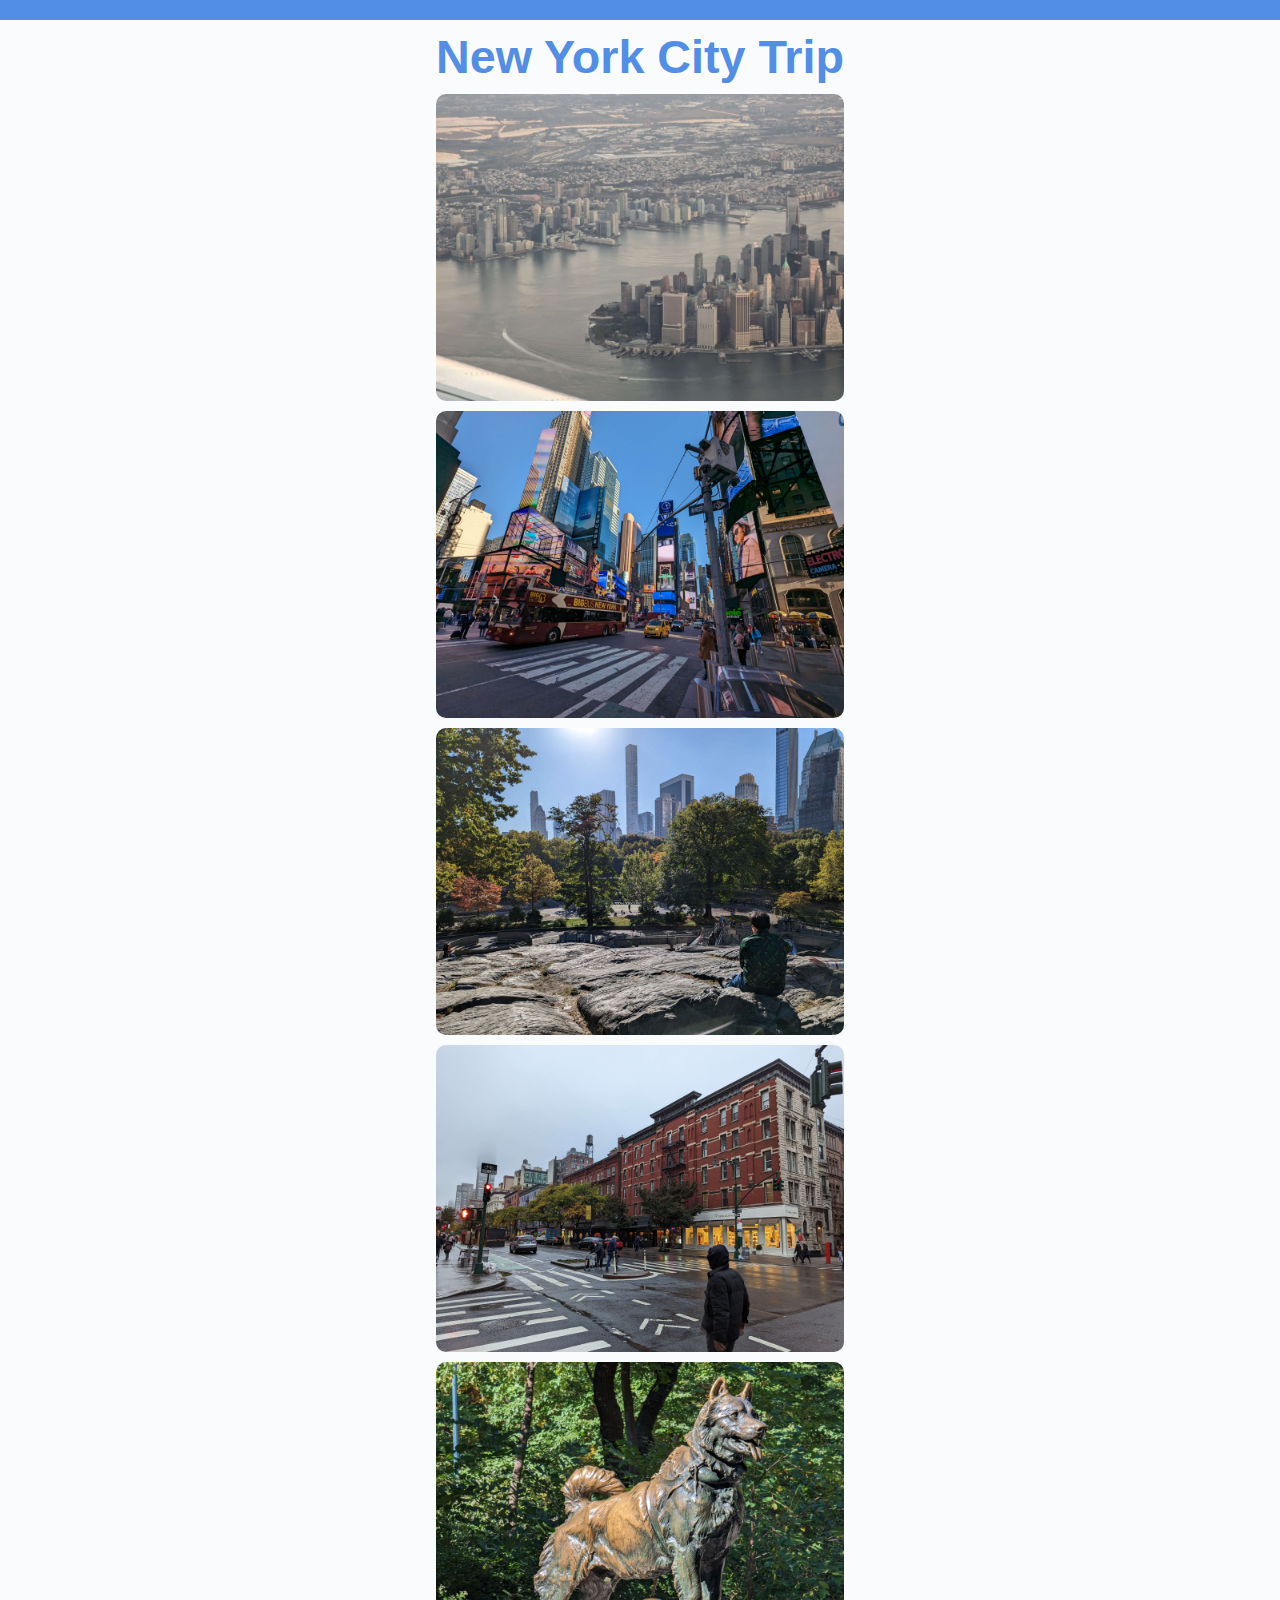
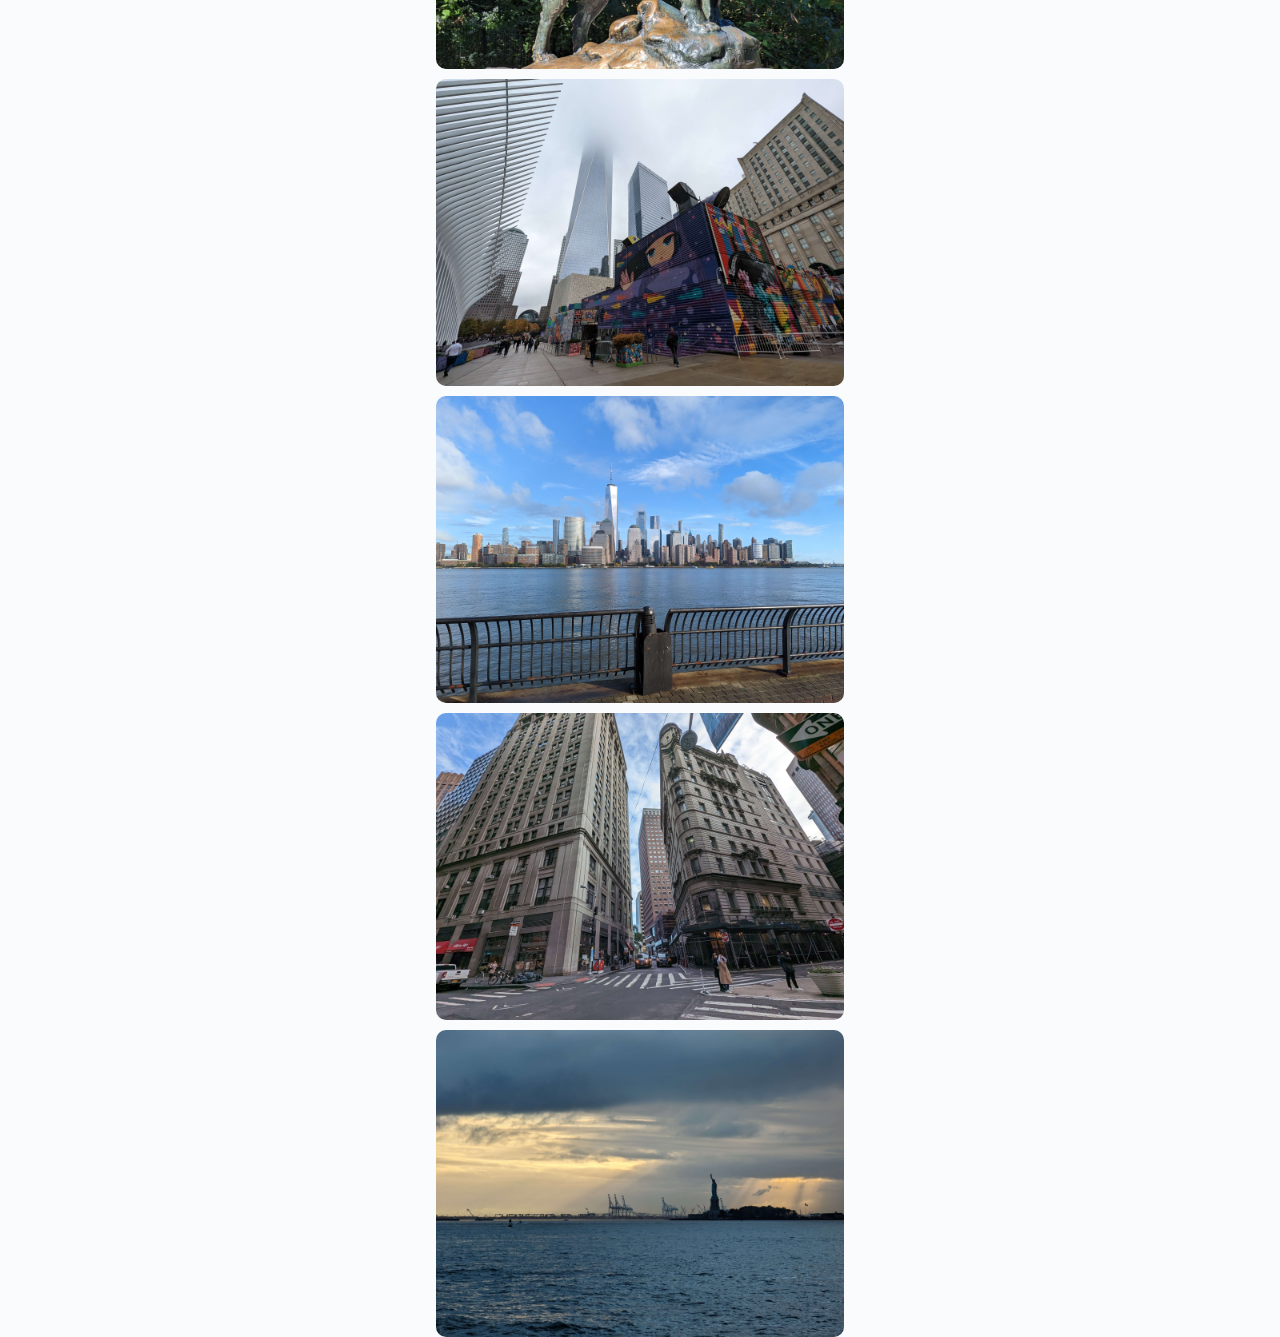
<file: index.html>
<!DOCTYPE html>
<html lang="en">
  <head>
    <meta charset="UTF-8">
    <meta name="viewport" content="width=device-width, initial-scale=1.0">
    <meta http-equiv="X-UA-Compatible" content="ie=edge">
    <title>New York City Trip</title>
    <link rel="stylesheet" href="screen.css">
  </head>
  <body>
    <h1>New York City Trip</h1>
    <div class="box">
      <div class="image file-001"></div>
      <div class="image file-002"></div>
      <div class="image file-003"></div>
      <div class="image file-005"></div>
      <a href="image.html"><div class="image file-004"></div></a>
      <div class="image file-006"></div>
      <div class="image file-007"></div>
      <div class="image file-008"></div>
      <div class="image file-009"></div>
    </div>
  </body>
</html>
</file>
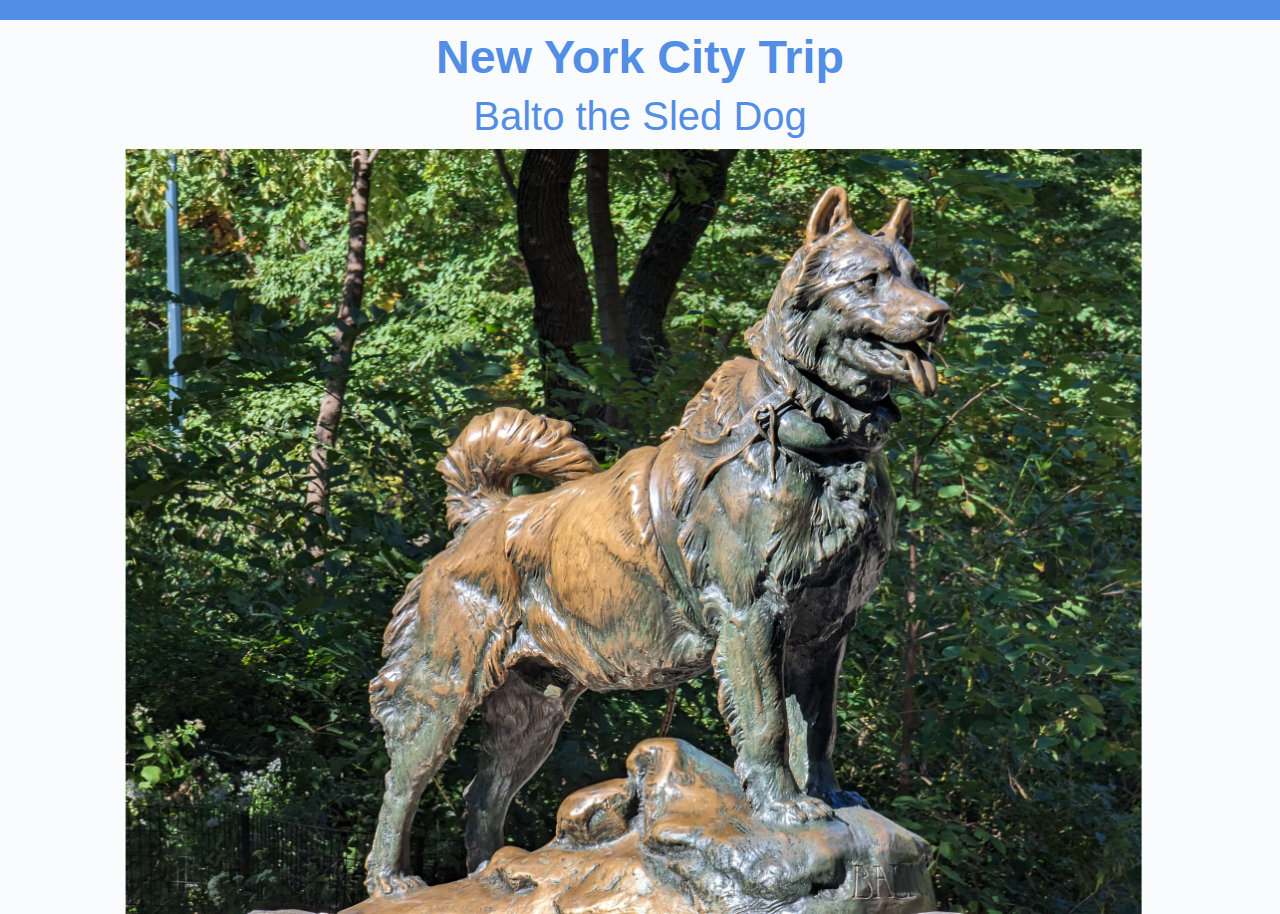
<file: image.html>
<!DOCTYPE html>
<html lang="en">
  <head>
    <meta charset="UTF-8">
    <meta name="viewport" content="width=device-width, initial-scale=1.0">
    <meta http-equiv="X-UA-Compatible" content="ie=edge">
    <title>Balto the Sled Dog</title>
    <link rel="stylesheet" href="screen.css">
  </head>
  <body>
    <h1>New York City Trip</h1>
    <h2>Balto the Sled Dog</h2>
    <div class="big">
      <a href="index.html"><div class="big-image file-004"></div></a>
    </div>
  </body>
</html>
</file>
<file: screen.css>
body {
    margin: 0;

    background: fixed;
    background-color: #FAFBFC;

    border-top: 20px solid #528ee6;
}

h1 {
    font-family: "Helvetica", "Roboto";
    font-size: 35pt;
    font-weight: 700;
    color: #528ee6;

    margin: 10px;

    text-align: center;
}

h2 {
    font-family: "Helvetica", "Roboto";
    font-size: 30pt;
    font-weight: 500;
    color: #528ee6;

    margin: 10px;

    text-align: center;
}

.box {
    left: 50%;
    transform: translate(50%, 0%);

    align-items: center;
    justify-content: center;

    display: flex;
    flex-wrap: wrap;
    gap: 10px;
    width: 50%;
}

.big {
    left: 5%;
    transform: translate(5%, 0%);
    width: 90%;
}

.image {
    width: 408px;
    height: 307px;
    overflow: hidden;

    border-radius: 10px;

    background: fixed;
    background-size: contain;
}

.big-image {
    height: 85vh;
    overflow: hidden;

    background: fixed;
    background-size: contain;
    background-position: center center;
    background-repeat: no-repeat;
}

.file-001 {
    background-image: url("assets/001.jpg");
}

.file-002 {
    background-image: url("assets/002.jpg");
}

.file-003 {
    background-image: url("assets/003.jpg");
}

.file-004 {
    background-image: url("assets/004.jpg");
}

.file-005 {
    background-image: url("assets/005.jpg");
}

.file-006 {
    background-image: url("assets/006.jpg");
}

.file-007 {
    background-image: url("assets/007.jpg");
}

.file-008 {
    background-image: url("assets/008.jpg");
}

.file-009 {
    background-image: url("assets/009.jpg");
}
</file>
